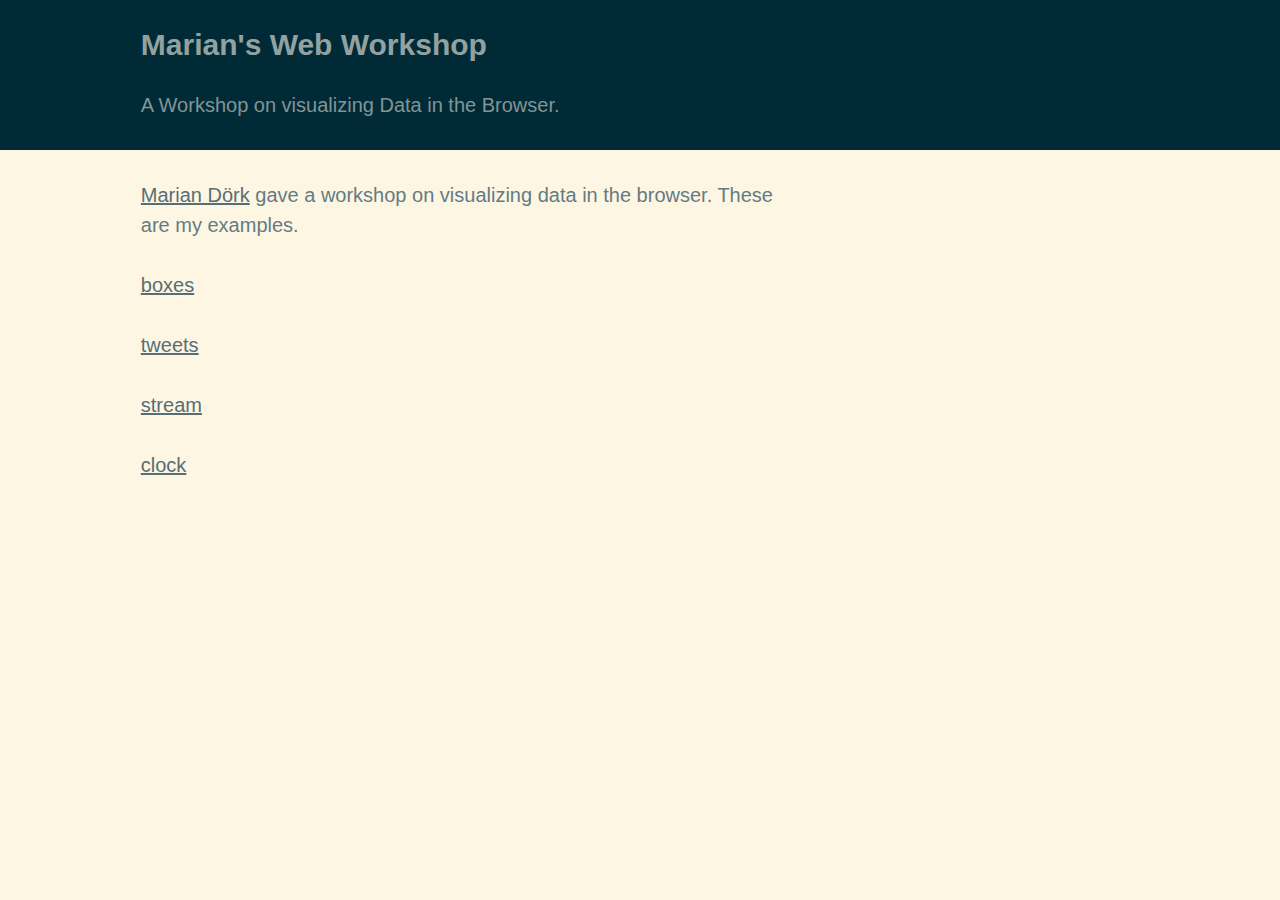
<file: index.html>
<!DOCTYPE html>
<!--[if lt IE 7]>      <html class="lt-ie9 lt-ie8 lt-ie7"> <![endif]-->
<!--[if IE 7]>         <html class="lt-ie9 lt-ie8"> <![endif]-->
<!--[if IE 8]>         <html class="lt-ie9"> <![endif]-->
<!--[if gt IE 8]><!--> <html> <!--<![endif]-->
<head>
    <meta charset='utf-8'>
    <meta http-equiv="X-UA-Compatible" content="IE=edge,chrome=1">
    <title>Marian's Web Workshop</title>
    <meta name="description" content="A Workshop on visualizing Data in the Browser.">
    <meta name="viewport" content="width=device-width">
    <link rel="stylesheet" href="css/main.css">
</head>

<body class="light">

<!--[if lt IE 7]>
    <p id="chromeframe" class="content">You are using an outdated browser. <a href="http://browsehappy.com/">Upgrade your browser today</a> or <a href="http://www.google.com/chromeframe/?redirect=true">install Google Chrome Frame</a> to better experience this site.</p>
<![endif]-->

<div class="dark">
    <div class="header content clearfix">
        <h1>Marian's Web Workshop</h1>
        <p class="content">A Workshop on visualizing Data in the Browser.</p>
    </div>
</div>
        
<div class="article content">

<p>
    <a href="http://mariandoerk.de/">Marian Dörk</a> gave a workshop on visualizing data
    in the browser. These are my examples.
</p>

<p><a href="boxes.html">boxes</a></p>
<p><a href="tweets.html">tweets</a></p>
<p><a href="stream.html">stream</a></p>
<p><a href="clock.html">clock</a></p>

</div>

<script src="//ajax.googleapis.com/ajax/libs/jquery/1.8.2/jquery.min.js"></script>
<script>window.jQuery || document.write('<script src="js/vendor/jquery-1.8.2.min.js"><\/script>')</script>
<script src="js/vendor/raphael-2.1.0.min.js"></script>
<script src="js/plugins.js"></script>
<script src="js/main.js"></script>

</body>
</html>
</file>
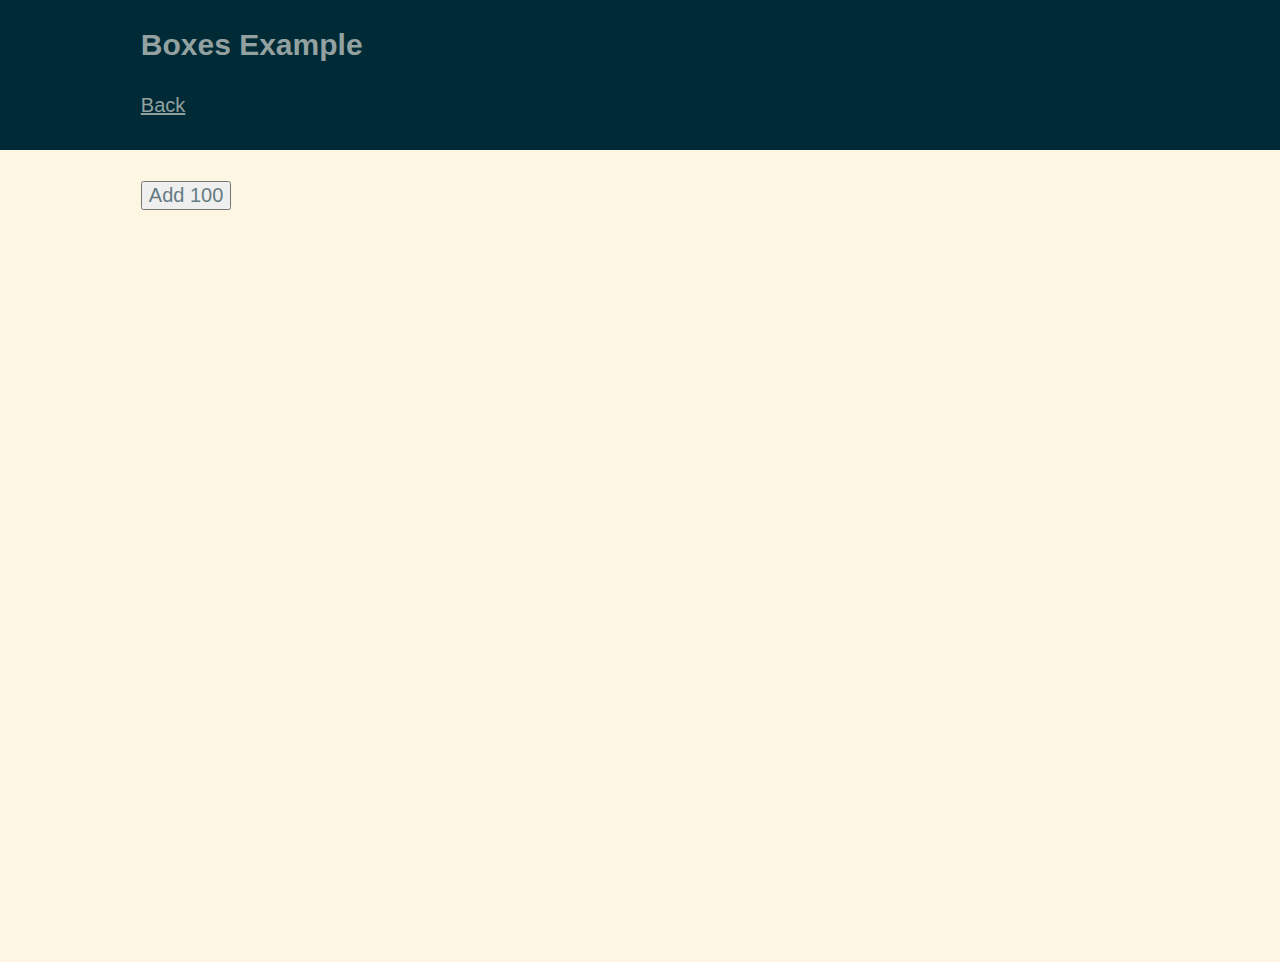
<file: boxes.html>
<!DOCTYPE html>
<!--[if lt IE 7]>      <html class="lt-ie9 lt-ie8 lt-ie7"> <![endif]-->
<!--[if IE 7]>         <html class="lt-ie9 lt-ie8"> <![endif]-->
<!--[if IE 8]>         <html class="lt-ie9"> <![endif]-->
<!--[if gt IE 8]><!--> <html> <!--<![endif]-->
<head>
    <meta charset='utf-8'>
    <meta http-equiv="X-UA-Compatible" content="IE=edge,chrome=1">
    <title>Marian's Workshop</title>
    <meta name="description" content="">
    <meta name="viewport" content="width=device-width">
    <link rel="stylesheet" href="css/main.css">
</head>

<body class="boxes light">

<div class="dark">
    <div class="header content clearfix">
        <h1>Boxes Example</h1>
        <p class="content"><a href="index.html">Back</a></p>
    </div>
</div>

<div class="article content">

	<p><button id="add-100">Add 100</button></p>

</div>

<script src="//ajax.googleapis.com/ajax/libs/jquery/1.8.2/jquery.min.js"></script>
<script>window.jQuery || document.write('<script src="js/vendor/jquery-1.8.2.min.js"><\/script>')</script>
<script src="js/plugins.js"></script>
<script src="js/boxes.js"></script>

</body>
</html>
</file>
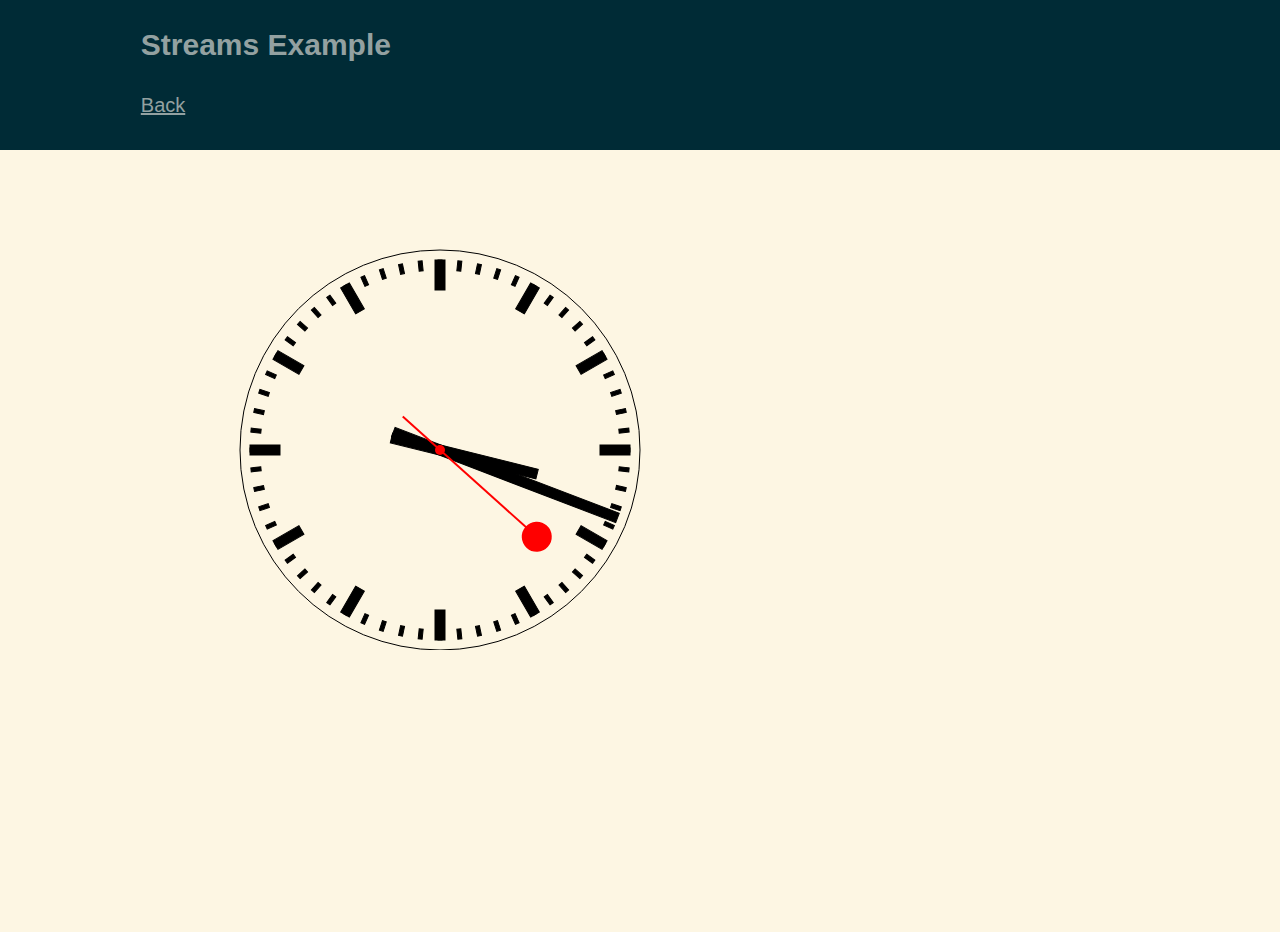
<file: clock.html>
<!DOCTYPE html>
<!--[if lt IE 7]>      <html class="lt-ie9 lt-ie8 lt-ie7"> <![endif]-->
<!--[if IE 7]>         <html class="lt-ie9 lt-ie8"> <![endif]-->
<!--[if IE 8]>         <html class="lt-ie9"> <![endif]-->
<!--[if gt IE 8]><!--> <html> <!--<![endif]-->
<head>
    <meta charset='utf-8'>
    <meta http-equiv="X-UA-Compatible" content="IE=edge,chrome=1">
    <title>Marian's Workshop</title>
    <meta name="description" content="">
    <meta name="viewport" content="width=device-width">
    <link rel="stylesheet" href="css/main.css">
</head>

<body class="clock light">

<!--[if lt IE 7]>
    <p id="chromeframe" class="content">
        You are using an outdated browser. <a href="http://browsehappy.com/">Upgrade your
        browser today</a> or
        <a href="http://www.google.com/chromeframe/?redirect=true">install Google
        Chrome Frame</a> to better experience this site.</p>
<![endif]-->

<div class="dark">
    <div class="header content clearfix">
        <h1>Streams Example</h1>
        <p class="content"><a href="index.html">Back</a></p>
    </div>
</div>

<div class="article content" id="clock">

</div>

<script src="//ajax.googleapis.com/ajax/libs/jquery/1.8.2/jquery.min.js"></script>
<script>window.jQuery || document.write('<script src="js/vendor/jquery-1.8.2.min.js"><\/script>')</script>
<script src="js/vendor/raphael-2.1.0.min.js"></script>
<script src="js/plugins.js"></script>
<script src="js/clock.js"></script>

</body>
</html>
</file>
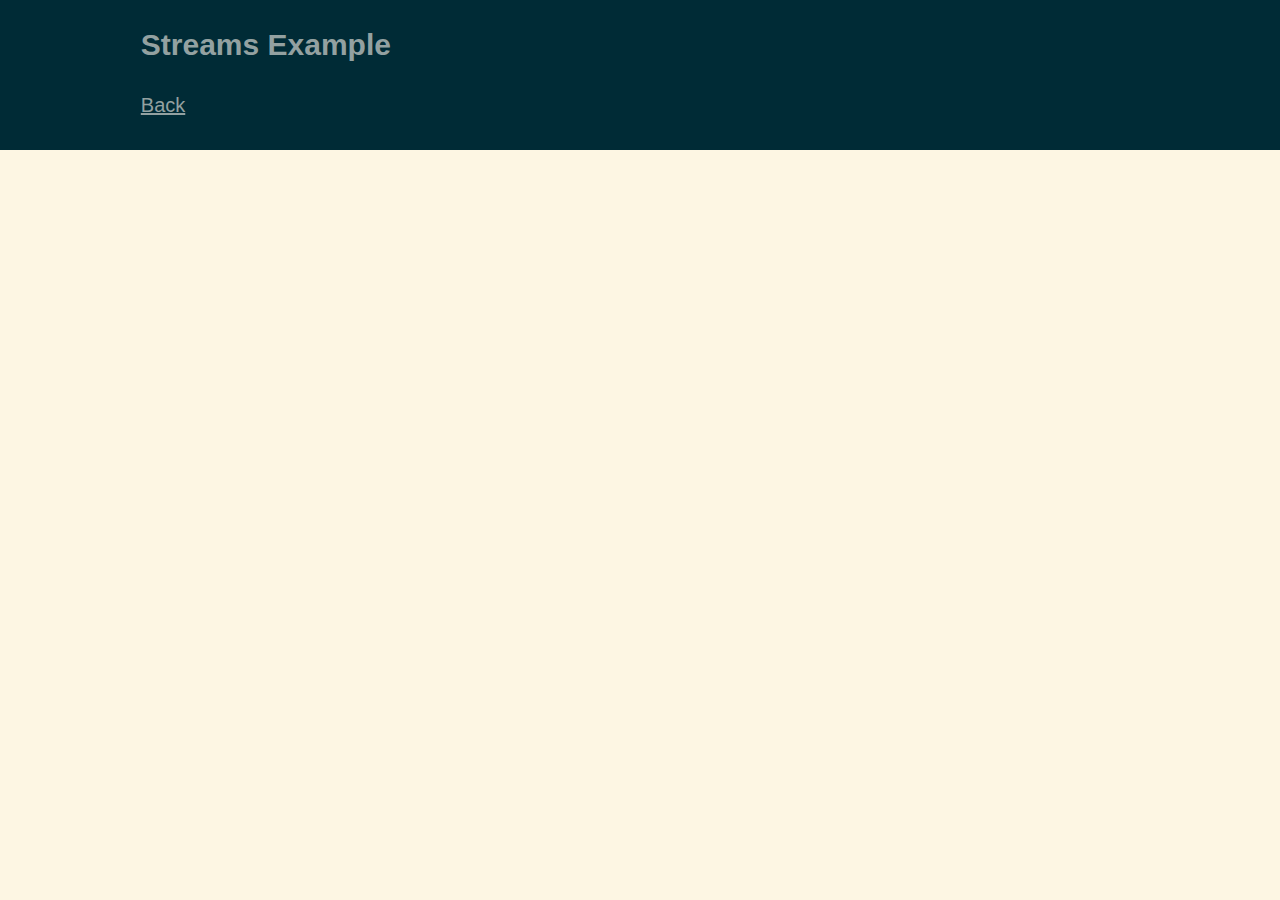
<file: stream.html>
<!DOCTYPE html>
<!--[if lt IE 7]>      <html class="lt-ie9 lt-ie8 lt-ie7"> <![endif]-->
<!--[if IE 7]>         <html class="lt-ie9 lt-ie8"> <![endif]-->
<!--[if IE 8]>         <html class="lt-ie9"> <![endif]-->
<!--[if gt IE 8]><!--> <html> <!--<![endif]-->
<head>
    <meta charset='utf-8'>
    <meta http-equiv="X-UA-Compatible" content="IE=edge,chrome=1">
    <title>Marian's Workshop</title>
    <meta name="description" content="">
    <meta name="viewport" content="width=device-width">
    <link rel="stylesheet" href="css/main.css">
</head>

<body class="stream light">

<!--[if lt IE 7]>
    <p id="chromeframe" class="content">
        You are using an outdated browser. <a href="http://browsehappy.com/">Upgrade your
        browser today</a> or
        <a href="http://www.google.com/chromeframe/?redirect=true">install Google
        Chrome Frame</a> to better experience this site.</p>
<![endif]-->

<div class="dark">
    <div class="header content clearfix">
        <h1>Streams Example</h1>
        <p class="content"><a href="index.html">Back</a></p>
    </div>
</div>

<div class="article content" id="raphael">

</div>

<script src="//ajax.googleapis.com/ajax/libs/jquery/1.8.2/jquery.min.js"></script>
<script>window.jQuery || document.write('<script src="js/vendor/jquery-1.8.2.min.js"><\/script>')</script>
<script src="js/vendor/raphael-2.1.0.min.js"></script>
<script src="js/plugins.js"></script>
<script src="js/stream.js"></script>

</body>
</html>
</file>
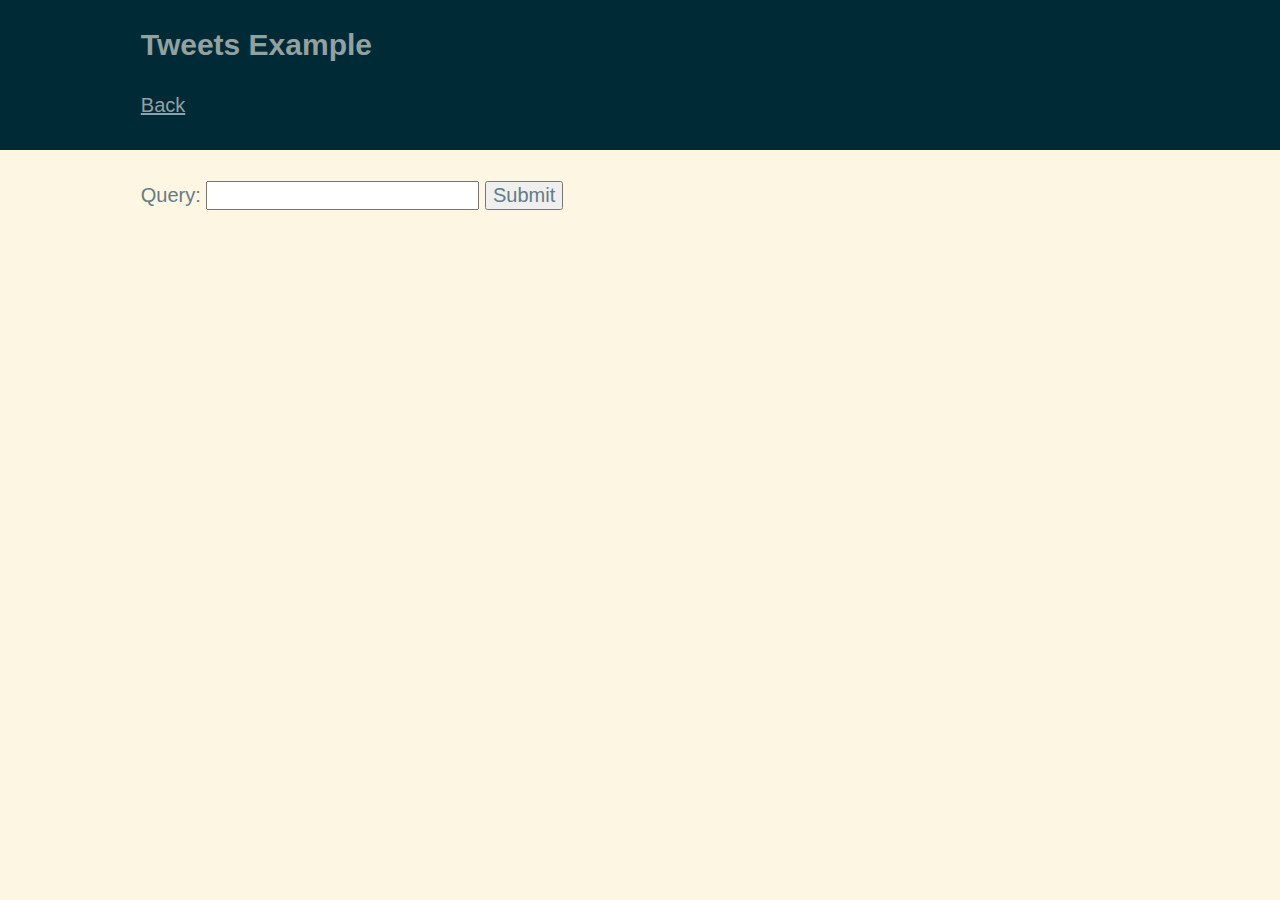
<file: tweets.html>
<!DOCTYPE html>
<!--[if lt IE 7]>      <html class="lt-ie9 lt-ie8 lt-ie7"> <![endif]-->
<!--[if IE 7]>         <html class="lt-ie9 lt-ie8"> <![endif]-->
<!--[if IE 8]>         <html class="lt-ie9"> <![endif]-->
<!--[if gt IE 8]><!--> <html> <!--<![endif]-->
<head>
    <meta charset='utf-8'>
    <meta http-equiv="X-UA-Compatible" content="IE=edge,chrome=1">
    <title>Marian's Workshop</title>
    <meta name="description" content="">
    <meta name="viewport" content="width=device-width">
    <link rel="stylesheet" href="css/main.css">
</head>

<body class="tweets light">

<!--[if lt IE 7]>
    <p id="chromeframe" class="content">
        You are using an outdated browser. <a href="http://browsehappy.com/">Upgrade your
        browser today</a> or
        <a href="http://www.google.com/chromeframe/?redirect=true">install Google
        Chrome Frame</a> to better experience this site.</p>
<![endif]-->

<div class="dark">
    <div class="header content clearfix">
        <h1>Tweets Example</h1>
        <p class="content"><a href="index.html">Back</a></p>
    </div>
</div>

<div class="article content">

<p><label for="query">Query: </label><input type="text" id="query"> <input type="submit"></p>

</div>

<script src="//ajax.googleapis.com/ajax/libs/jquery/1.8.2/jquery.min.js"></script>
<script>window.jQuery || document.write('<script src="js/vendor/jquery-1.8.2.min.js"><\/script>')</script>
<script src="js/plugins.js"></script>
<script src="js/tweets.js"></script>

</body>
</html>
</file>
<file: css/main.css>
/* ==========================================================================
   HTML5 display definitions
   ========================================================================== */
article,aside,details,figcaption,figure,footer,header,hgroup,nav,section,summary{display:block}audio,canvas,video{display:inline-block;*display:inline;*zoom:1}audio:not([controls]){display:none;height:0}[hidden]{display:none}html{font-size:100%;-webkit-text-size-adjust:100%;-ms-text-size-adjust:100%}html,button,input,select,textarea{font-family:sans-serif}body{margin:0}a:focus{outline:thin dotted}a:active,a:hover{outline:0}abbr[title]{border-bottom:1px dotted}b,strong{font-weight:700}blockquote{margin:1em 40px}dfn{font-style:italic}mark{color:#000;background:#ff0}p,pre{margin:1em 0}code,kbd,pre,samp{font-family:monospace,serif;_font-family:'courier new',monospace;font-size:1em}pre{word-wrap:break-word;white-space:pre;white-space:pre-wrap}q{quotes:none}q:before,q:after{content:'';content:none}small{font-size:80%}sub,sup{position:relative;font-size:75%;line-height:0;vertical-align:baseline}sup{top:-.5em}sub{bottom:-.25em}dl,menu,ol,ul{margin:1em 0}dd{margin:0 0 0 40px}menu,ol,ul{padding:0 0 0 40px}nav ul,nav ol{list-style:none;list-style-image:none}img{border:0;-ms-interpolation-mode:bicubic}svg:not(:root){overflow:hidden}figure{margin:0}form{margin:0}fieldset{padding:.35em .625em .75em;margin:0 2px;border:1px solid #c0c0c0}legend{padding:0;*margin-left:-7px;white-space:normal;border:0}button,input,select,textarea{margin:0;font-size:100%;vertical-align:baseline;*vertical-align:middle}button,input{line-height:normal}button,html input[type="button"],input[type="reset"],input[type="submit"]{*overflow:visible;cursor:pointer;-webkit-appearance:button}button[disabled],input[disabled]{cursor:default}input[type="checkbox"],input[type="radio"]{*width:13px;*height:13px;padding:0;box-sizing:border-box}input[type="search"]{-webkit-box-sizing:content-box;-moz-box-sizing:content-box;box-sizing:content-box;-webkit-appearance:textfield}input[type="search"]::-webkit-search-cancel-button,input[type="search"]::-webkit-search-decoration{-webkit-appearance:none}button::-moz-focus-inner,input::-moz-focus-inner{padding:0;border:0}textarea{overflow:auto;vertical-align:top}table{border-collapse:collapse;border-spacing:0}html,button,input,select,textarea{color:#657b83}body{font-family:sans-serif;font-size:1.25em;line-height:1.5}::-moz-selection{color:#fdf6e3;text-shadow:none;background:#268bd2}::selection{color:#fdf6e3;text-shadow:none;background:#268bd2}hr{display:block;height:1px;padding:0;margin:1.5em 0;border:0;border-top:1px solid}img{vertical-align:middle}fieldset{padding:0;margin:0;border:0}textarea{resize:vertical}#chromeframe{padding:0 1.5em;margin:0 auto;color:#fdf6e3;background-color:#d33682}#chromeframe a,#chromeframe a:active,#chromeframe a:visited{color:#eee8d5}h1{margin:1em 0;font-size:1.5em;line-height:1}h2{margin:1.1250281257031427em 0;font-size:1.3333em;line-height:1.1250281257031427}h3{margin:1.2857877593005314em 0;font-size:1.1666em;line-height:1.2857877593005314}h4{margin:1.2857877593005314em 0;font-size:1.1666em;font-style:italic;line-height:1.2857877593005314}h5{margin:1.5em 0;font-size:1em;line-height:1.5}h6{margin:1.5em 0;font-size:1em;font-style:italic;line-height:1.5}p{margin:1.5em 0}ol,ul{padding:0 0 0 1.5em;margin:1.5em 0}ul ul,ul ol,ol ol,ol ul{margin:0}a,a:active,a:visited{color:#586e75}.content{max-width:33em;min-width:15em;word-wrap:break-word}.lt-ie7 .content{width:33em}.header,.footer,.article{margin:0 22% 0 11%}.article{margin-bottom:22%}.lt-ie9 .header,.lt-ie9 .footer,.lt-ie9 .article{padding:0 1.5em;margin-right:auto;margin-left:auto}.light{color:#657b83;background-color:#fdf6e3}.light hr{border-top-color:#657b83}.light h1,.light h2,.light h3,.light h4,.light h5,.light h6{color:#586e75}.light a,.light a:active,.light a:visited{color:#586e75}.light a.btn{color:#fdf6e3;background-color:#268bd2}.light a.btn:hover{background-color:#cb4b16}.light .content{background-color:#fdf6e3}.dark{color:#839496;background-color:#002b36}.dark hr{border-top-color:#839496}.dark h1,.dark h2,.dark h3,.dark h4,.dark h5,.dark h6{color:#93a1a1}.dark a,.dark a:active,.dark a:visited{color:#93a1a1}.dark a.btn{color:#fdf6e3;background-color:#268bd2}.dark a.btn:hover{background-color:#cb4b16}.dark .content{background-color:#002b36}.btn{display:inline-block;*display:inline;*zoom:1;text-align:center;line-height:2.5;padding:0 1em;margin:-.75em 1em 0 1em;-webkit-border-radius:.25em;-moz-border-radius:.25em;border-radius:.25em;-webkit-background-clip:padding-box;-moz-background-clip:padding;background-clip:padding-box}.boxes .article{height:25em}.boxes .article div{position:absolute;background-color:#657b83;width:5em;height:5em;-webkit-border-radius:2.5em;-moz-border-radius:2.5em;border-radius:2.5em;-webkit-background-clip:padding-box;-moz-background-clip:padding;background-clip:padding-box;-webkit-transition-property:left,top;-webkit-transition-duration:.1s,.2s;-webkit-transition-timing-function:ease-out;-moz-transition-property:left,top;-moz-transition-duration:.1s,.2s;-moz-transition-timing-function:ease-out;-ms-transition-property:left,top;-ms-transition-duration:.1s,.2s;-ms-transition-timing-function:ease-out;-o-transition-property:left,top;-o-transition-duration:.1s,.2s;-o-transition-timing-function:ease-out;transition-property:left,top;transition-duration:.1s,.2s;transition-timing-function:ease-out}.boxes .article div:hover{background-color:#d33682}.clock .article{height:25em}.fr{float:right}.fl{float:left}.ir{overflow:hidden;*text-indent:-9999px;background-color:transparent;border:0}.ir:before{display:block;width:0;height:100%;content:""}.hidden{display:none!important;visibility:hidden}.visuallyhidden{position:absolute;width:1px;height:1px;padding:0;margin:-1px;overflow:hidden;clip:rect(0);border:0}.visuallyhidden.focusable:active,.visuallyhidden.focusable:focus{position:static;width:auto;height:auto;margin:0;overflow:visible;clip:auto}.invisible{visibility:hidden}.clearfix:before,.clearfix:after{display:table;content:" "}.clearfix:after{clear:both}.clearfix{*zoom:1}@media only screen and (max-width: 480px){body{ font-size:1em}.header,.footer,.article{margin-left:1em;margin-right:1em}}@media only screen and (min-width: 481px) and (max-width: 768px){.header,.footer,.article{ margin-left:2em;margin-right:2em}}@media only screen and (min-width: 1400px){body{ font-size:1.5em}}@media print{@page{ margin:11% 22% 22% 11%}@page :left{margin:11% 11% 22% 22%}*{background:transparent!important;box-shadow:none!important;color:#000!important;text-shadow:none!important}body{font-size:12pt;margin:0;max-width:none}a,a:visited{text-decoration:none}.lt-ie8 a,.lt-ie8 a:visited{*text-decoration:underline}a[href]:after{content:" [" attr(href) "]"}abbr[title]{border:0}abbr[title]:after{content:" [" attr(title) "]"}.ir{*text-indent:0}.ir a:after,a[href^="javascript:"]:after,a[href^="#"]:after{content:""}pre,blockquote{page-break-inside:avoid}thead{display:table-header-group}tr,img{page-break-inside:avoid}img{max-width:100%!important}p,h2,h3{orphans:2;widows:2}h1,h2,h3,h4,h5,h6{page-break-after:avoid}.header,.footer{display:none}.article{margin:0}}
/* This beautiful CSS-File has been crafted with LESS (lesscss.org) and compiled by simpLESS (wearekiss.com/simpless) */
</file>
